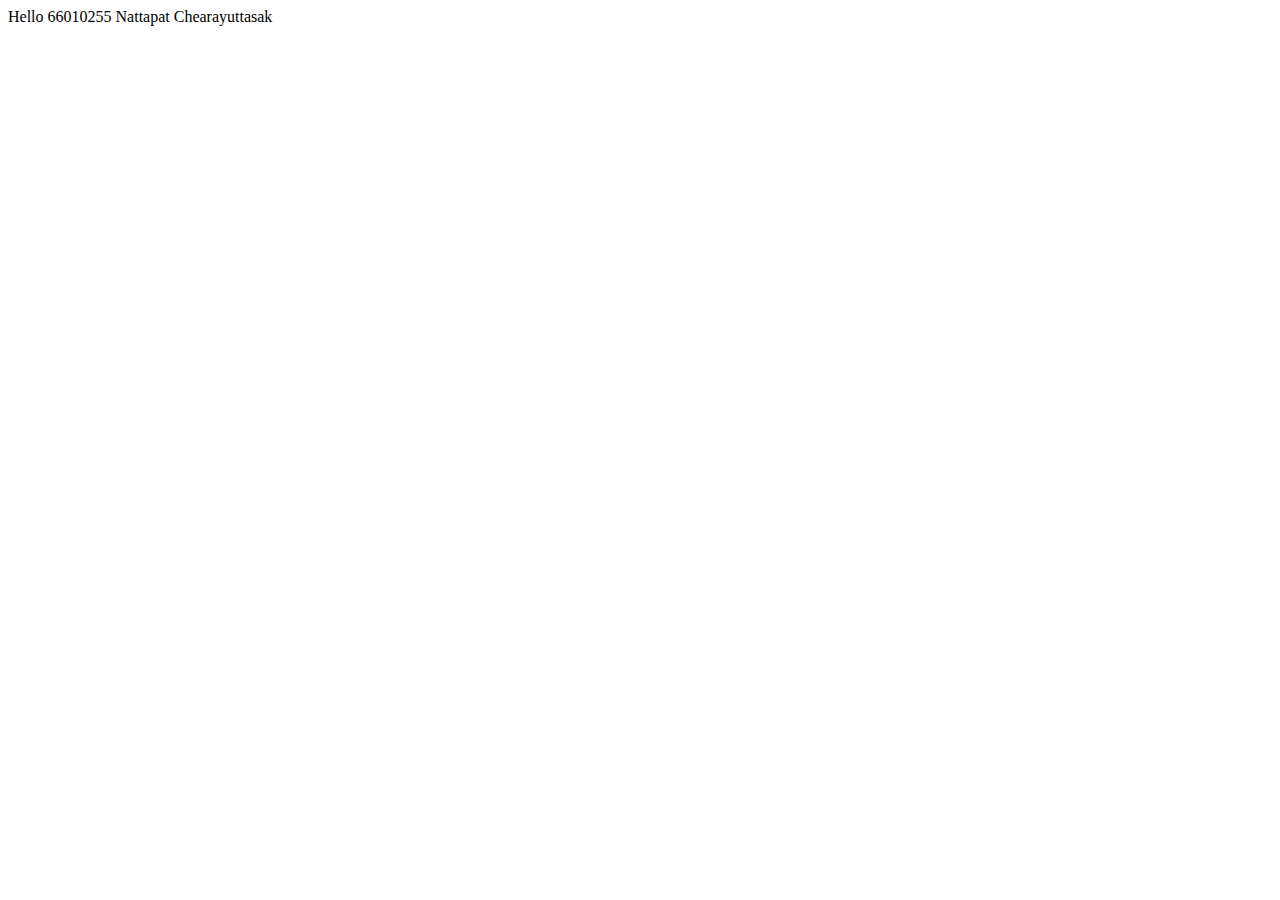
<file: index.html>
<!DOCTYPE html>
<html lang="en">
    <head>
        <meta charset="UTF-8">
        <meta name="viewport" content="width=device-width, initial-scale=1.0">
        <title>Document</title>
    </head>
    <body>
     Hello 66010255 Nattapat Chearayuttasak
    
    </body>
</html>
</file>
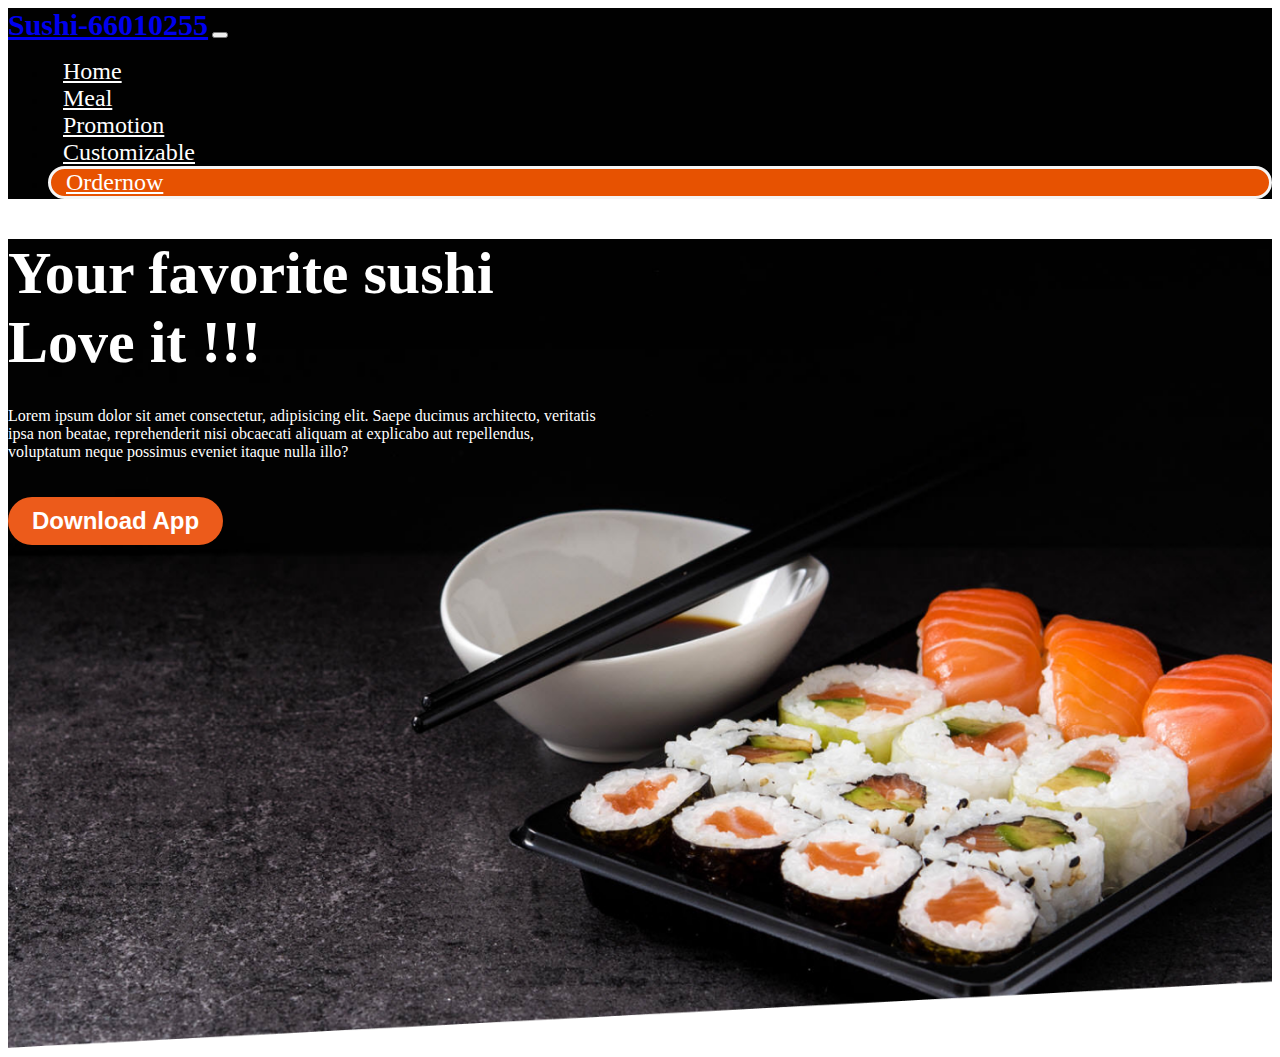
<file: sushishop.html>
<html lang="en">

<head>
    <meta charset="UTF-8">
    <meta http-equiv="X-UA-Compatible" content="IE=edge">
    <meta name="viewport" content="width=device-width, initial-scale=1.0">
    <title>Home | Sushi Website</title>
    <!-- <link rel="stylesheet" href="bootstrap/css/bootstrap.min.css"> -->
    <link href="https://cdn.jsdelivr.net/npm/bootstrap@5.0.0-beta1/dist/css/bootstrap.min.css" rel="stylesheet"
        integrity="sha384-giJF6kkoqNQ00vy+HMDP7azOuL0xtbfIcaT9wjKHr8RbDVddVHyTfAAsrekwKmP1" crossorigin="anonymous">
    <link rel="stylesheet" href="css/custom.css">
</head>

<body>
    <nav class="navbar navbar-expand-lg navbar-dark bg-dark">
        <div class="container">
            <a class="navbar-brand" href="#">Sushi-66010255</a>
            <button class="navbar-toggler" type="button" data-bs-toggle="collapse"
                data-bs-target="#navbarSupportedContent" aria-controls="navbarSupportedContent" aria-expanded="false"
                aria-label="Toggle navigation">
                <span class="navbar-toggler-icon"></span>
            </button>
            <div class="collapse navbar-collapse" id="navbarSupportedContent">
                <ul class="navbar-nav ms-auto mb-2 mb-lg-0">
                    <li class="nav-item">
                        <a class="nav-link active" aria-current="page" href="#">Home</a>
                    </li>
                    <li class="nav-item">
                        <a class="nav-link active" aria-current="page" href="#">Meal</a>
                    </li>
                    <li class="nav-item">
                        <a class="nav-link active" aria-current="page" href="#">Promotion</a>
                    </li>
                    <li class="nav-item">
                        <a class="nav-link active" aria-current="page" href="#">Customizable</a>
                    </li>
                    <li class="nav-item btn-download">
                        <a class="nav-link active" aria-current="page" href="#">Ordernow</a>
                    </li>
                    
                </ul>

            </div>
        </div>
    </nav>
    <section class="header">
        <div class="header-content">
          <div class="container d-flex align-items-center">
            <div class="head-content">
              <h1>Your favorite sushi Love it !!!</h1>
              <p>
                Lorem ipsum dolor sit amet consectetur, adipisicing elit. Saepe
                ducimus architecto, veritatis ipsa non beatae, reprehenderit nisi
                obcaecati aliquam at explicabo aut repellendus, voluptatum neque
                possimus eveniet itaque nulla illo?
              </p>
              <button class="btn-download">Download App</button>
            </div>
          </div>
        </div>
      </section>


    <!-- <script src="bootstrap/js/bootstrap.min.js"></script> -->
    <script src="https://cdn.jsdelivr.net/npm/bootstrap@5.0.0-beta1/dist/js/bootstrap.bundle.min.js"
        integrity="sha384-ygbV9kiqUc6oa4msXn9868pTtWMgiQaeYH7/t7LECLbyPA2x65Kgf80OJFdroafW"
        crossorigin="anonymous"></script>
    <script src="js/main.js"></script>
</body>

</html>
</file>
<file: css/custom.css>
.bg-dark {
    background-color: #010101 !important;
}

.navbar-dark .navbar-nav .nav-link {
    font-size: 24px;
    padding-left: 15px;
    padding-right: 15px;
    color: rgba(255, 255, 255, 1);
}

.navbar-dark .navbar-brand {
    font-size: 30px;
    font-weight: bold;
}

section.header {
    background: url('../assets/images/bg_header.png');
    background-repeat: no-repeat;
    background-size: cover;
    background-position: center center;
}

section.header .header-content .container {
    height: 90vh;
}

.head-content {
    width: 600px;
    color: #fff;
}

.head-content h1 {
    font-size: 60px;
    font-weight: bold;
    margin-bottom: 30px;
}

.head-content button {
    background-color: #EC5B1B;
    border: none;
    padding: 10px 24px;
    font-size: 24px;
    font-weight: bold;
    color: #fff;
    border-radius: 30px;
    margin-top: 20px;
}

.customizable {
    margin-top: 80px;
    color: #EC5B1B;
}

.madeorder {
    height: 650px;
    background: url('../assets/images/MadeWithFish.jpg');
    background-size: cover;
    background-repeat: no-repeat;
    opacity: 0.8;
    font-size: 40px;
    color: #fff;
}

.madeorder h1 {
    width: 500px;
}


.btn-download {
    border-radius: 30px;
    border: 3px solid #F5F5F5;
    background: #E75201;
}
</file>
